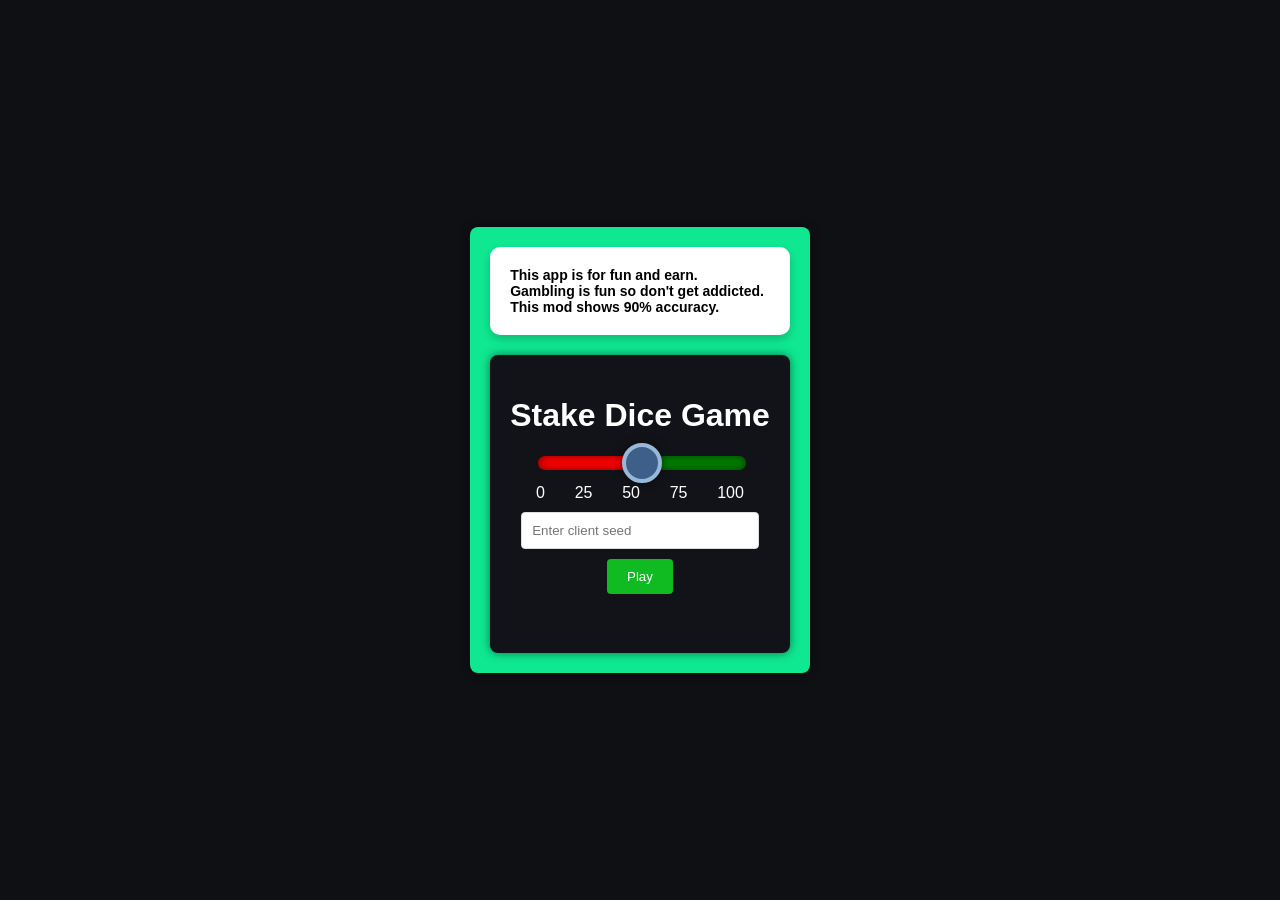
<file: dice.html>
<!DOCTYPE html>
<html lang="en">
<head>
    <meta charset="UTF-8">
    <meta name="viewport" content="width=device-width, initial-scale=1.0">
    <title>Stake Dice Game with Slider</title>
    <link rel="stylesheet" href="dice.css">
</head>
<body>
  <div class="container1">
	
	<div class="info-box">
      <div class="info-text">
        <b><p>This app is for fun and earn.</p>
        <p>Gambling is fun so don't get addicted.</p>
        <p>This mod shows 90% accuracy.</p></b>
      </div>
    </div>
    <div class="container">
      
        <h1>Stake Dice Game</h1>
        <div class="game">
            <div class="slider-container">
                <input type="range" min="0" max="100" value="50" class="slider" id="predictionSlider">
                <div class="slider-labels">
                    <span>0</span>
                    <span>25</span>
                    <span>50</span>
                    <span>75</span>
                    <span>100</span>
                </div>
            </div>
            <input type="text" id="clientSeed" placeholder="Enter client seed">
            <button onclick="playGame()">Play</button>
            <p id="result"></p>
        </div>
    </div>
    <script src="dice.js"></script>
</body>
</html>
</file>
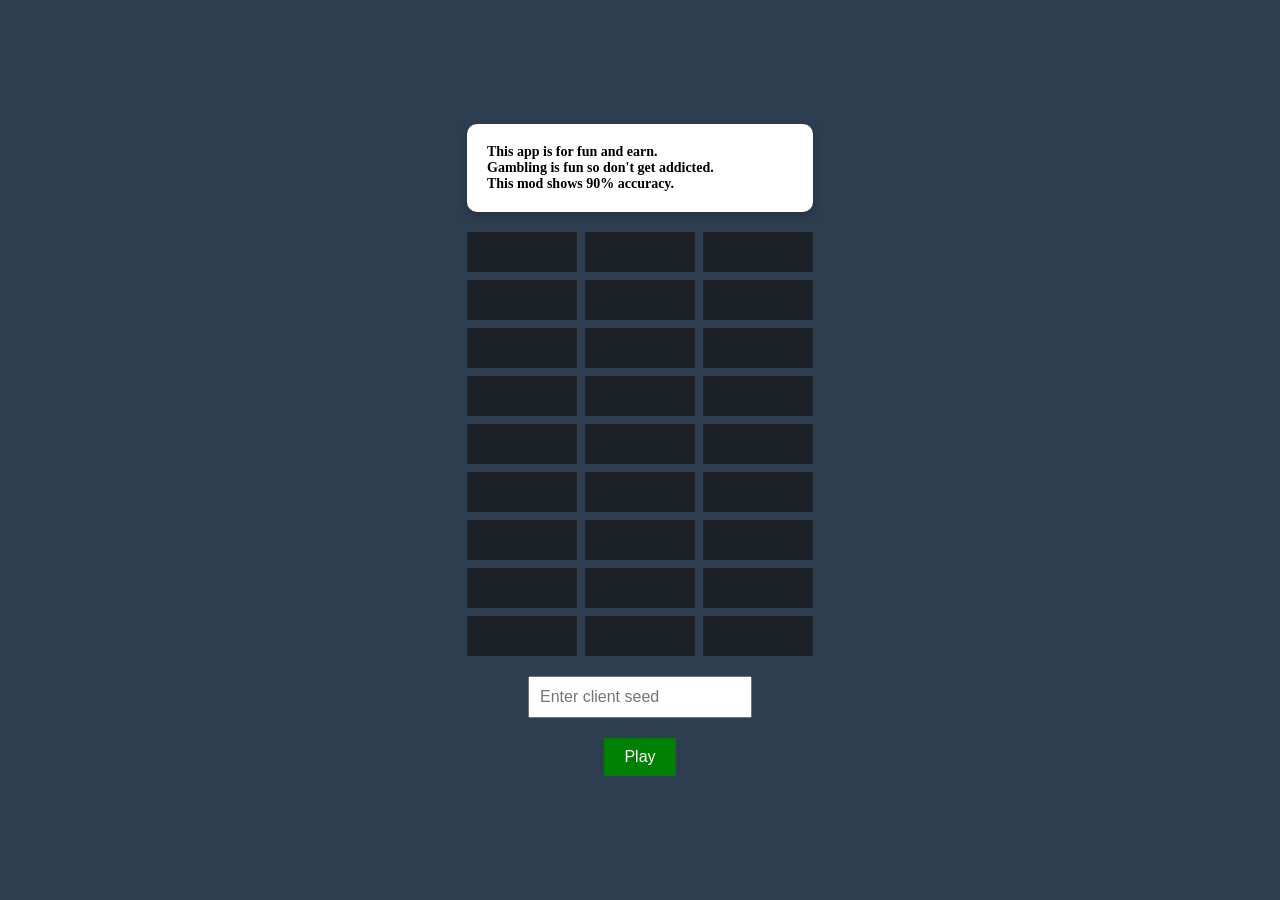
<file: dragon.html>
<!DOCTYPE html>
<html lang="en">
<head>
    <meta charset="UTF-8">
    <meta name="viewport" content="width=device-width, initial-scale=1.0">
    <title>Dragon Game Prediction</title>
    <link rel="stylesheet" href="dragon.css">
</head>
<body>
    <div class="container">
	
        <div class="info-box">
          <div class="info-text">
            <b><p>This app is for fun and earn.</p>
            <p>Gambling is fun so don't get addicted.</p>
            <p>This mod shows 90% accuracy.</p></b>
          </div>
        </div>
    <div class="container">
        <div id="grid">
            <!-- 9 rows and 3 columns -->
            <div class="cell"></div><div class="cell"></div><div class="cell"></div>
            <div class="cell"></div><div class="cell"></div><div class="cell"></div>
            <div class="cell"></div><div class="cell"></div><div class="cell"></div>
            <div class="cell"></div><div class="cell"></div><div class="cell"></div>
            <div class="cell"></div><div class="cell"></div><div class="cell"></div>
            <div class="cell"></div><div class="cell"></div><div class="cell"></div>
            <div class="cell"></div><div class="cell"></div><div class="cell"></div>
            <div class="cell"></div><div class="cell"></div><div class="cell"></div>
            <div class="cell"></div><div class="cell"></div><div class="cell"></div>
        </div>
        <input type="text" id="client-seed" required placeholder="Enter client seed"><br>
        <button id="playButton" onclick="playGame()">Play</button>
    </div>
    <script src="dragon.js"></script>
</body>
</html>
</file>
<file: dice.css>
body {
    font-family: Arial, sans-serif;
    background-color: #0f1014;
    color: white;
    display: flex;
    justify-content: center;
    align-items: center;
    height: 100vh;
    margin: 0;
}

.container {
    text-align: center;
    background-color: #121318;
    padding: 20px;
    border-radius: 8px;
    box-shadow: 0 0 10px rgba(0, 0, 0, 0.5);
}
.container1 {
    text-align: center;
    background-color: #0fe891;
    padding: 20px;
    border-radius: 8px;
    box-shadow: 0 0 10px rgba(0, 0, 0, 0.5);
}


.info-box {
    background-color: white;
    color: black;
    padding: 20px;
    border-radius: 10px;
    display: flex;
    align-items: center;
    justify-content: space-between;
    margin-bottom: 20px;
    box-shadow: 0 4px 8px rgba(0, 0, 0, 0.2);
  }
.info-logo {
    width: 50px;
    height: 50px;
    margin-right: 20px;
  }
  
  .info-text {
    text-align: left;
  }
  
  .info-text p {
    margin: 0;
    font-size: 14px;
  }

h1 {
    margin-bottom: 20px;
}

.game {
    display: flex;
    flex-direction: column;
    align-items: center;
}

.slider-container {
    position: relative;
    width: 80%;
}

.slider {
    -webkit-appearance: none;
    appearance: none;
    width: 100%;
    height: 14px;
    background: linear-gradient(to right, red 0%, red 50%, green 50%, green 100%);
    outline: none;
    border-radius: 7px;
    box-shadow: inset 0 0 10px rgba(0,0,0,0.5);
    transition: background 0.15s ease-in-out;
}

.slider::-webkit-slider-thumb {
    -webkit-appearance: none;
    appearance: none;
    width: 40px;
    height: 40px;
    background: #3E5F8A;
    border: 4px solid #97b8d9;
    border-radius: 50%;
    cursor: pointer;
    box-shadow: 0 0 10px rgba(0,0,0,0.5);
}

.slider::-moz-range-thumb {
    width: 40px;
    height: 40px;
    background: #3E5F8A;
    border: 4px solid #97b8d9;
    border-radius: 50%;
    cursor: pointer;
    box-shadow: 0 0 10px rgba(0,0,0,0.5);
}

.slider-labels {
    display: flex;
    justify-content: space-between;
    margin-top: 10px;
}

input[type="text"] {
    margin: 10px 0;
    padding: 10px;
    width: calc(100% - 22px);
    box-sizing: border-box;
    border-radius: 4px;
    border: 1px solid #ddd;
}

button {
    padding: 10px 20px;
    background-color: #0fbb20;
    color: #ffffff;
    border: none;
    border-radius: 4px;
    cursor: pointer;
}

button:hover {
    background-color: #0056b3;
}

#result {
    margin-top: 20px;
    font-size: 1.2em;
}
</file>
<file: dragon.css>
body {
    display: flex;
    justify-content: center;
    align-items: center;
    height: 100vh;
    background-color: #2c3e50;
    margin: 0;
}
.info-box {
    background-color: white;
    color: black;
    padding: 20px;
    border-radius: 10px;
    display: flex;
    align-items: center;
    justify-content: space-between;
    margin-bottom: 20px;
    box-shadow: 0 4px 8px rgba(0, 0, 0, 0.2);
  }
.info-logo {
    width: 50px;
    height: 50px;
    margin-right: 20px;
  }
  
  .info-text {
    text-align: left;
  }
  
  .info-text p {
    margin: 0;
    font-size: 14px;
  }

.container {
    text-align: center;
}

#grid {
    display: grid;
    grid-template-columns: repeat(3, 110px);
    grid-template-rows: repeat(9, 40px);
    gap: 8px;
    margin-bottom: 20px;
}

.cell {
    background-color: #1b2126;
    border: 1px solid #202327;
    display: flex;
    justify-content: center;
    align-items: center;
    font-size: 24px;
    color: rgb(253, 254, 254);
}

#client-seed {
  padding: 50px;
    margin-bottom: 20px;
    padding: 10px;
    font-size: 16px;
}

#playButton {
    padding: 10px 20px;
    font-size: 16px;
    background-color: green;
    color: white;
    border: none;
    cursor: pointer;
}
</file>
